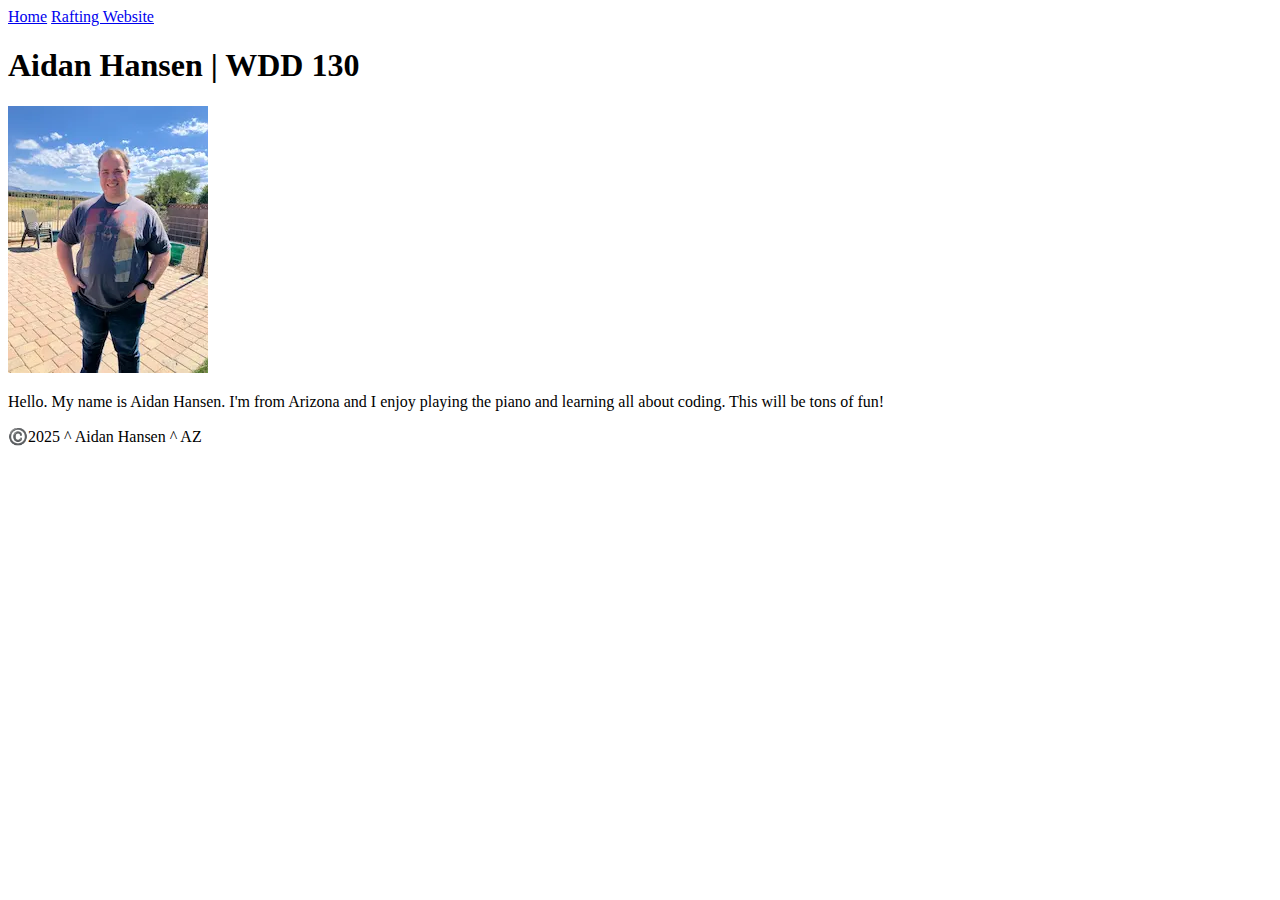
<file: index.html>
<!DOCTYPE html>
<html lang="en-US">

<head>
    <meta charset="utf-8">
    <meta name="viewport" content="width=device-width">
    <title>Aidan Hansen | WDD 130</title>
</head>

<body>
    <header>
        <nav>
            <a href="#">Home</a>
            <a href="wwr/">Rafting Website</a>
        </nav>
    </header>
    <main>
        <h1>Aidan Hansen | WDD 130</h1>
        <img src="images/profile.webp" alt="Aidan Hansen" width="200">
        <p>Hello. My name is Aidan Hansen. I'm from Arizona and I enjoy playing the piano and learning all about coding.
            This will be tons of fun!
        </p>
    </main>
    <footer>
        <p>©️2025 ^ Aidan Hansen ^ AZ</p>
    </footer>
</body>

</html>
</file>
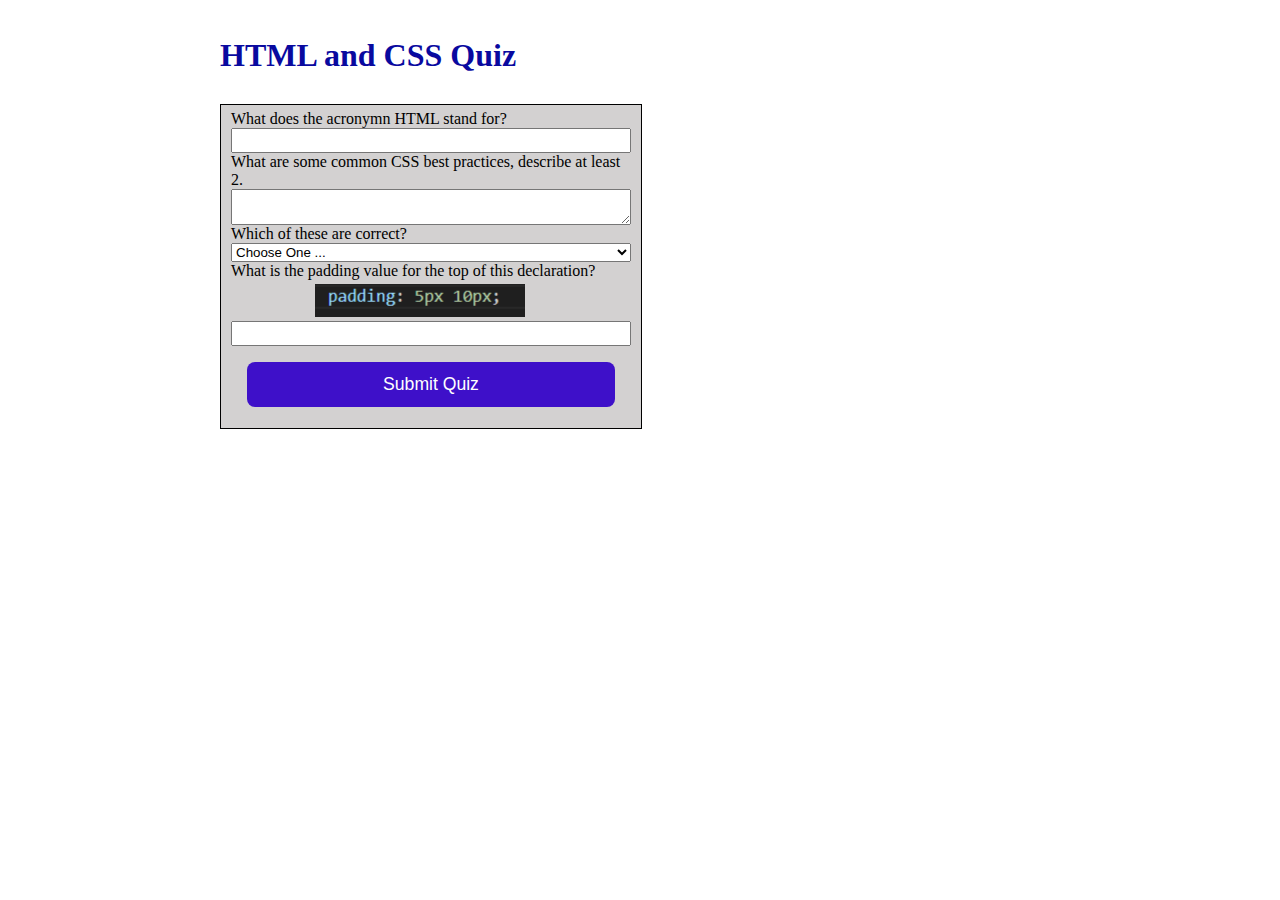
<file: quiz.html>
<!DOCTYPE html>
<html lang="en-us">

<head>
    <meta charset="utf-8">
    <meta name="viewport" content="width=device-width, initial-scale=1">
    <title>WDD 130 | HTML Form - User Poll</title>
    <link rel="stylesheet" href="styles/quiz.css">
</head>

<body>
    <header>
        <h1>HTML and CSS Quiz</h1>
    </header>
    <main>
        <form>
            <label for="question1">What does the acronymn HTML stand for?</label>
            <input type="text" id="q1" name="q1">
            <label for="question2">What are some common CSS best practices, describe at least 2.</label>
            <textarea id="q2" name="q2"></textarea>
            <label for="question3">Which of these are correct?</label>
            <select id="q3" name="q3">
                <option value="" selected disabled>Choose One ...</option>
                <option value="a1">flex = display</option>
                <option value="a2">display = flex</option>
                <option value="a3">display; flex</option>
                <option value="a4">display: flex</option>
            </select>
            <label for="question4">What is the padding value for the top of this declaration?</label>
            <img src="images/padding_quiz_example.png" alt="padding example" max-width="200">
            <input type="number" id="q4" name="q4">
            <button type="submit">Submit Quiz</button>
        </form>
    </main>
</body>

</html>
</file>
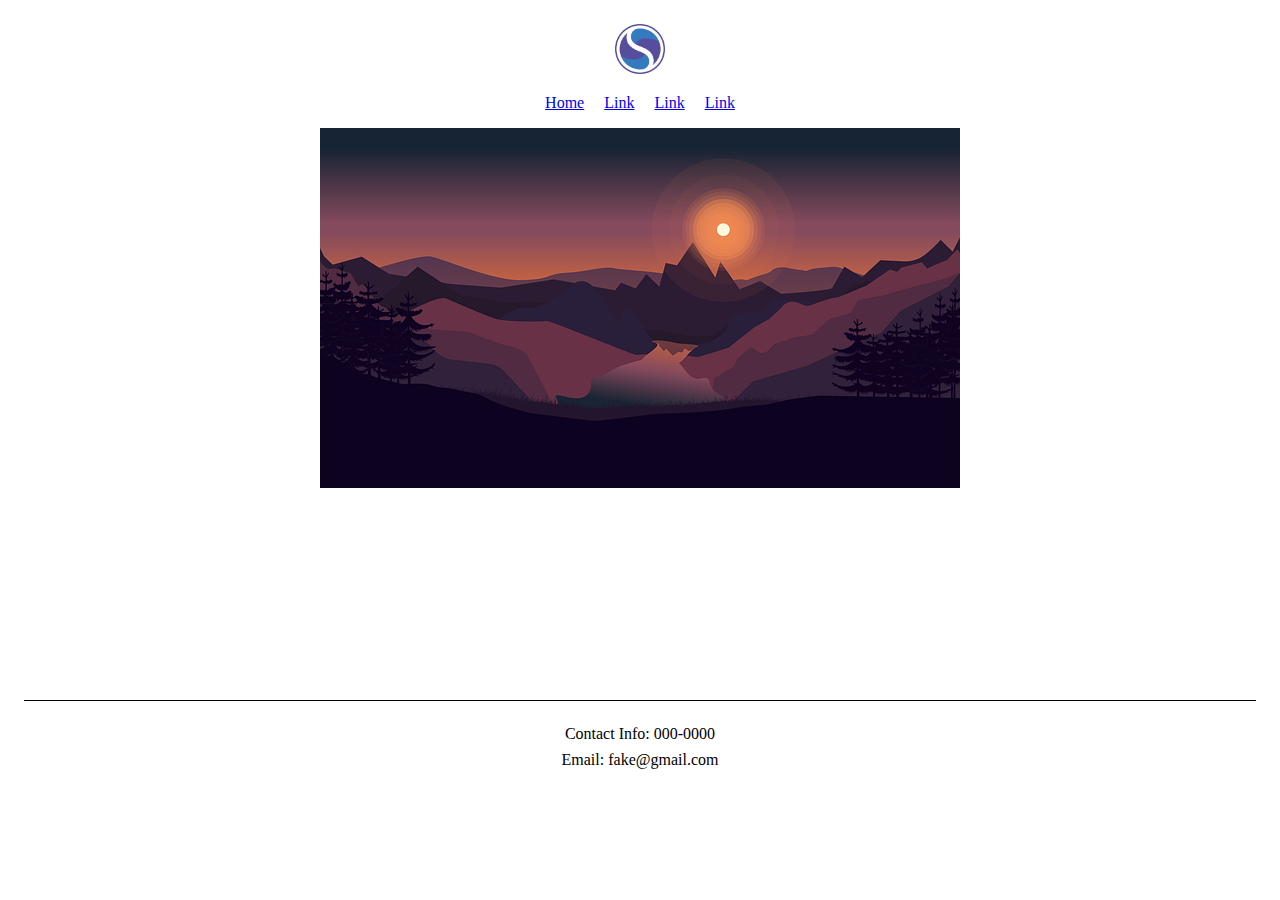
<file: week03/wireframe.html>
<!DOCTYPE html>
<html lang="en">

<head>
    <meta charset="UTF-8">
    <meta name="viewport" content="width=device-width, initial-scale=1.0">
    <title>Wireframe</title>
    <link rel="stylesheet" href="styles/wireframe.css">
</head>

<body>
    <header>
        <div>
            <img src="images/wireframe_logo.png" alt="Wireframe Logo">
        </div>
        <a href="#">Home</a>
        <a href="#">Link</a>
        <a href="#">Link</a>
        <a href="#">Link</a>
    </header>
    <main>
        <div class="image_slider">
            <img src="images/sunset-5539565_640.png" alt="Sunset Lake">
        </div>

    </main>
    <footer>
        <div>
            <p>Contact Info: 000-0000</p>
            <p>Email: fake@gmail.com</p>
        </div>
    </footer>
</body>

</html>
</file>
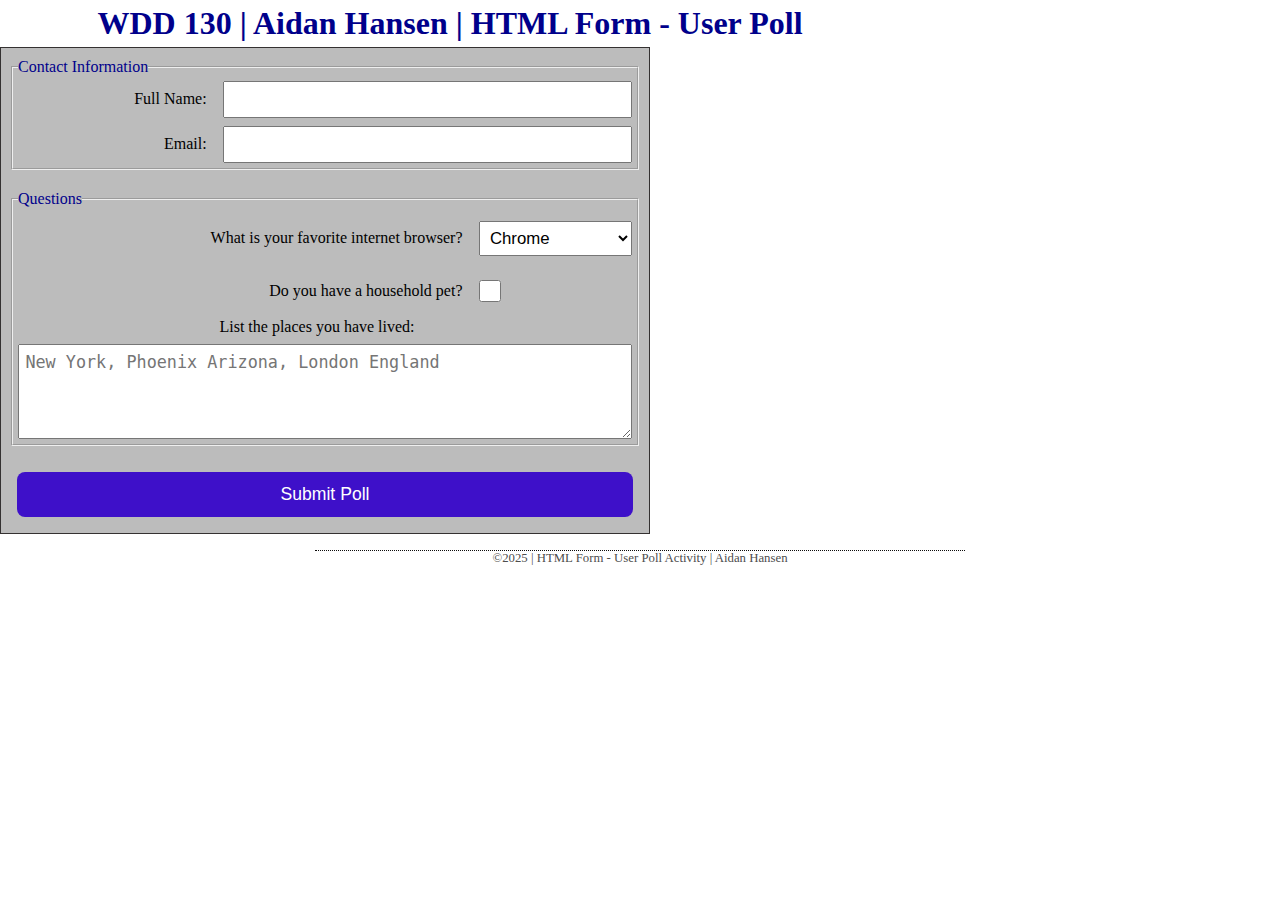
<file: week05/poll-form.html>
<!DOCTYPE html>
<html lang="en-us">

<head>
    <meta charset="utf-8">
    <meta name="viewport" content="width=device-width, initial-scale=1">
    <title>WDD 130 | HTML Form - User Poll</title>
    <link rel="stylesheet" href="styles/poll-form.css">
</head>

<body>
    <header>
        <h1>WDD 130 | Aidan Hansen | HTML Form - User Poll</h1>
    </header>
    <main>
        <form>
            <fieldset>
                <legend>Contact Information</legend>
                <div class="form-item column2">
                    <label for="fullname">Full Name:</label>
                    <input type="text" id="fullname" name="fullname">
                </div>
                <div class="form-item column2">
                    <label for="useremail">Email:</label>
                    <input type="text" id="useremail" name="useremail">
                </div>
            </fieldset>
            <fieldset>
                <legend>Questions</legend>
                <div class="form-item column1">
                    <label for="browser">What is your favorite internet browser?</label>
                    <select id="browser" name="browser">
                        <option value="chrome">Chrome</option>
                        <option value="firefox">Firefox</option>
                        <option value="safari">Safari</option>
                        <option value="edge">Edge</option>
                        <option value="operagx">Opera GX</option>
                        <option value="other">Other</option>
                    </select>
                </div>
                <div class="form-item column1">
                    <label for="pet">Do you have a household pet?</label>
                    <input type="checkbox" id="pet" name="pet">
                </div>
                <label class="placeslived" for="feedback">List the places you have lived:</label>
                <textarea id="feedback" name="feedback" rows="4"
                    placeholder="New York, Phoenix Arizona, London England"></textarea>
            </fieldset>
            <button type="submit">Submit Poll</button>
        </form>
    </main>
    <footer>
        <p>©2025 | HTML Form - User Poll Activity | Aidan Hansen</p>
    </footer>
</body>

</html>
</file>
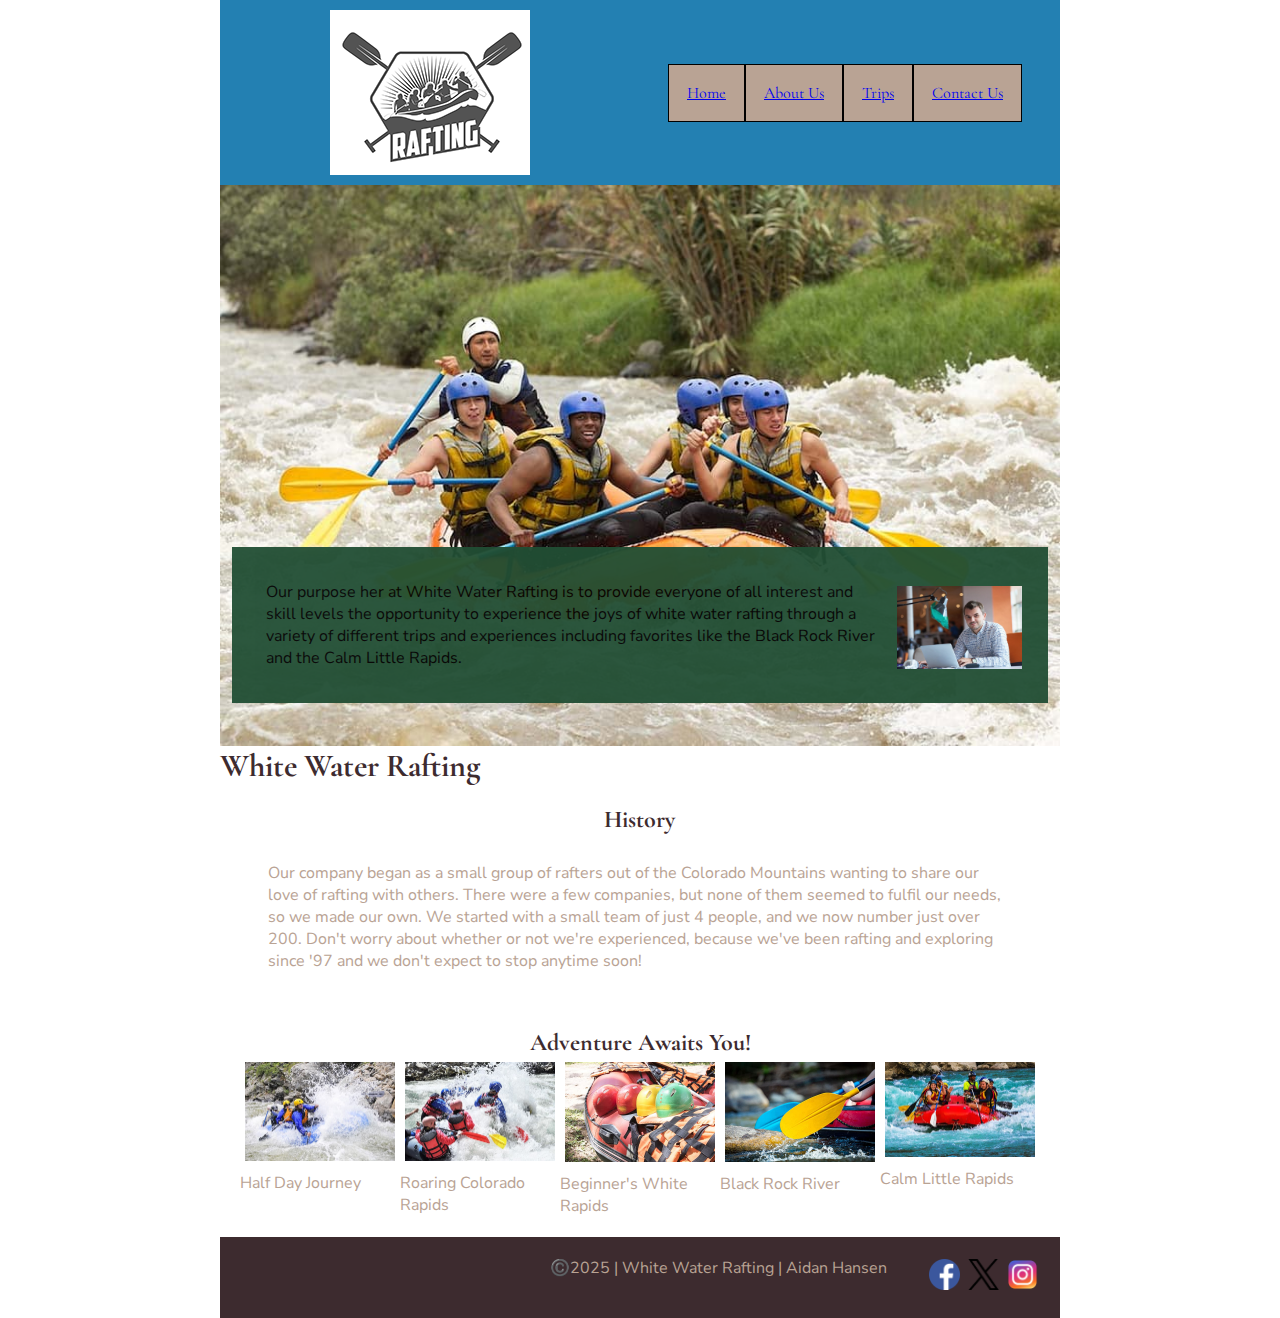
<file: wwr/about.html>
<!DOCTYPE html>
<html lang="en">

<head>
    <meta charset="UTF-8">
    <meta name="viewport" content="width=device-width, initial-scale=1.0">
    <title>About Us - White Water Rafting Company</title>
    <meta name="description" content="The about us page for the White Water Rafting Company.">
    <meta name="author" content="Aidan Hansen">
    <link rel="preconnect" href="https://fonts.googleapis.com">
    <link rel="preconnect" href="https://fonts.gstatic.com" crossorigin>
    <link
        href="https://fonts.googleapis.com/css2?family=Cormorant+Garamond:ital,wght@0,300..700;1,300..700&family=Nunito+Sans:ital,opsz,wght@0,6..12,200..1000;1,6..12,200..1000&display=swap"
        rel="stylesheet">
    <link rel="stylesheet" href="styles/rafting.css">
</head>

<body>
    <header>
        <img class="nav_img" src="images/white_water_rafting.png" alt="White Water Rafting Logo">

        <nav class="navigation">
            <a class="nav_link" href="index.html">Home</a>
            <a class="nav_link" href="about.html">About Us</a>
            <a class="nav_link" href="trips.html">Trips</a>
            <a class="nav_link" href="contact.html">Contact Us</a>
        </nav>
    </header>
    <main>
        <div class="hero">
            <img src="images/about_us_hero_image.jpg" alt="Hero Image">
            <h1>White Water Rafting</h1>
            <article>
                <img src="images/entrepreneur.jpg" alt="Employee Working">
                <p>Our purpose her at White Water Rafting is to provide everyone of all interest and skill levels the
                    opportunity to experience the joys of white water rafting through a variety of different trips
                    and experiences including favorites like the Black Rock River and the Calm Little Rapids. </p>
            </article>
        </div>
        <section class="history">
            <h2 class="history_title">History</h2>
            <p class="history_text">
                Our company began as a small group of rafters out of the Colorado Mountains wanting
                to share our love of rafting with others. There were a few companies, but none of them seemed to fulfil
                our needs, so we made our own. We started with a small team of just 4 people, and we now
                number just over 200. Don't worry about whether or not we're experienced, because we've been rafting and
                exploring since '97 and we don't expect to stop anytime
                soon!
            </p>
        </section>
        <section class="adventure">
            <h2 class="adventure_title">Adventure Awaits You!</h2>
            <figure>
                <img class="adventure_img" src="images/adventure_1.jpg" alt="Adventure 1">
                <figcaption>Half Day Journey</figcaption>
            </figure>
            <figure>
                <img class="adventure_img" src="images/adventure_2.jpg" alt="Adventure 2">
                <figcaption>Roaring Colorado Rapids</figcaption>
            </figure>
            <figure>
                <img class="adventure_img" src="images/adventure_3.jpg" alt="Adventure 3">
                <figcaption>Beginner's White Rapids</figcaption>
            </figure>
            <figure>
                <img class="adventure_img" src="images/adventure_4.jpg" alt="Adventure 4">
                <figcaption>Black Rock River</figcaption>
            </figure>
            <figure>
                <img class="adventure_img" src="images/adventure_5.jpg" alt="Adventure 4">
                <figcaption>Calm Little Rapids</figcaption>
            </figure>
        </section>
    </main>
    <footer class="footer">
        <p class="footer_content">©️2025 | White Water Rafting | Aidan Hansen</p>
        <nav class="socialmedia">
            <a href="https://www.facebook.com">
                <img class="socialmedia_img" src="images/facebook_logo.png" alt="Facebook Logo">
            </a>
            <a href="https://www.x.com">
                <img class="socialmedia_img" src="images/twitter_logo.png" alt="Twitter Logo">
            </a>
            <a href="https://www.instagram.com">
                <img class="socialmedia_img" src="images/instagram_logo.png" alt="Instagram Logo">
            </a>
        </nav>
    </footer>
</body>

</html>
</file>
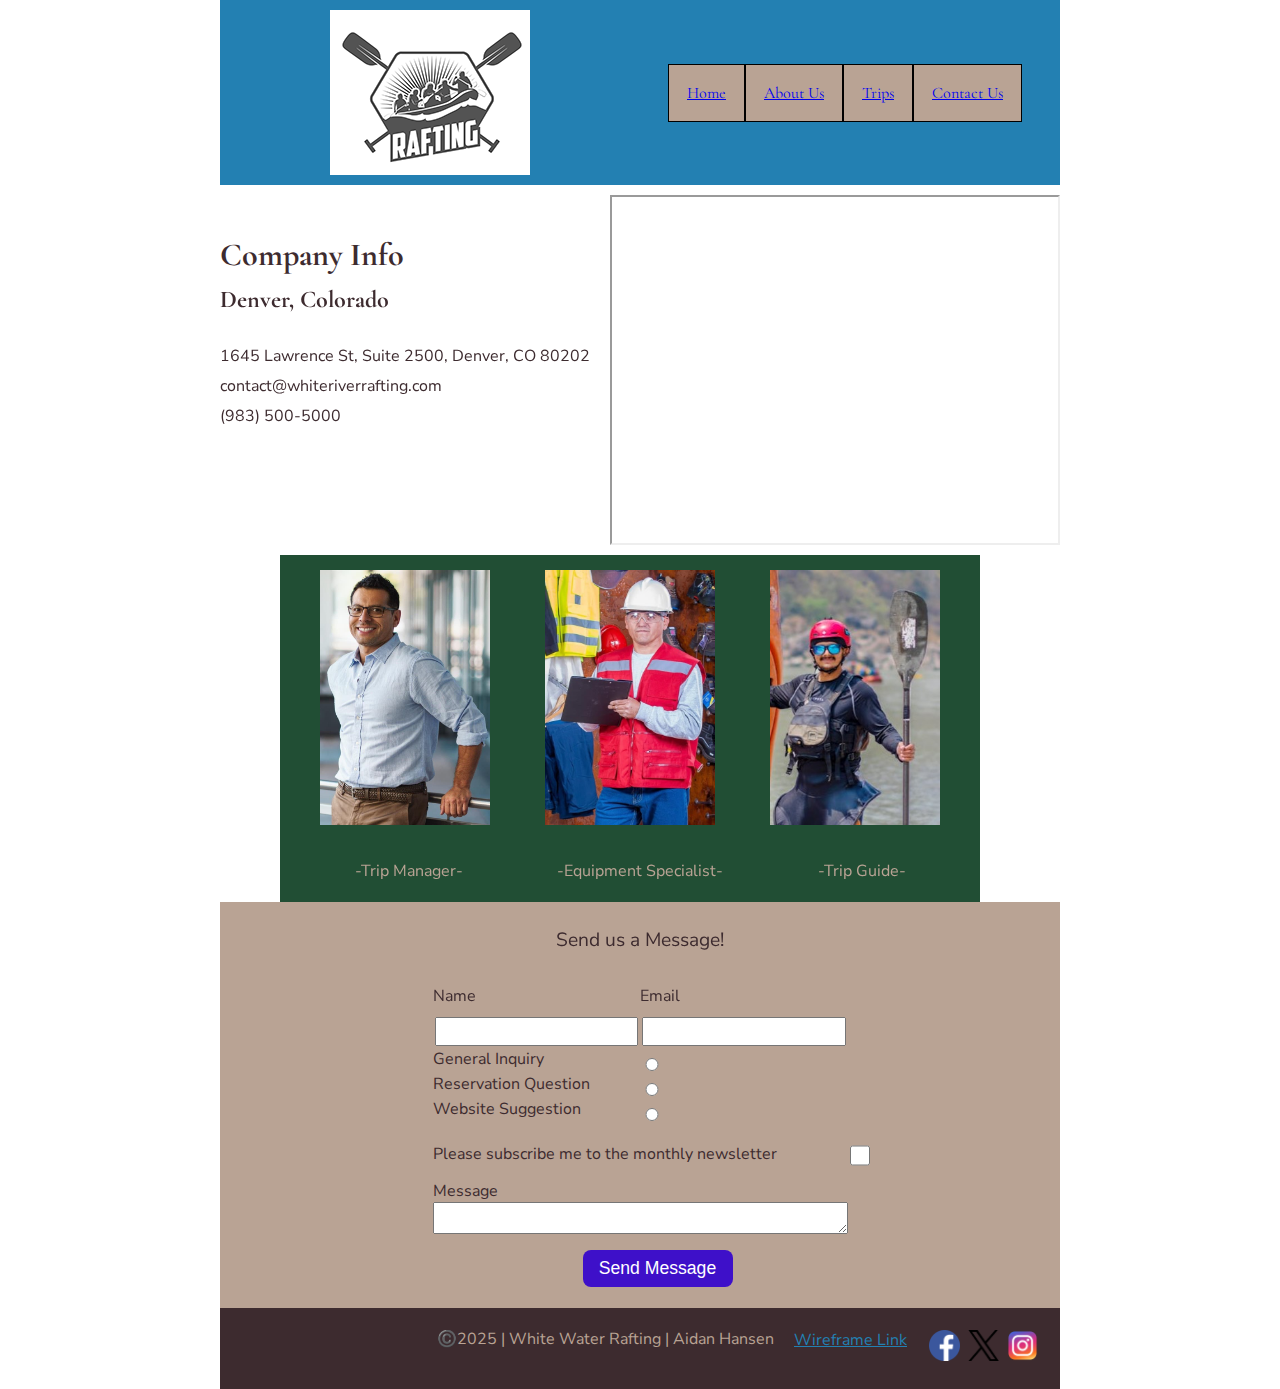
<file: wwr/contact.html>
<!DOCTYPE html>
<html lang="en">

<head>
    <meta charset="UTF-8">
    <meta name="viewport" content="width=device-width, initial-scale=1.0">
    <title>Contact Us - White Water Rafting Company</title>
    <meta name="description" content="The contact page for getting in touch with the White Water Rafting Company.">
    <meta name="author" content="Aidan Hansen">
    <link rel="preconnect" href="https://fonts.googleapis.com">
    <link rel="preconnect" href="https://fonts.gstatic.com" crossorigin>
    <link
        href="https://fonts.googleapis.com/css2?family=Cormorant+Garamond:ital,wght@0,300..700;1,300..700&family=Nunito+Sans:ital,opsz,wght@0,6..12,200..1000;1,6..12,200..1000&display=swap"
        rel="stylesheet">
    <link rel="stylesheet" href="styles/rafting.css">
</head>

<body>
    <header>
        <img class="nav_img" src="images/white_water_rafting.png" alt="White Water Rafting Logo">

        <nav class="navigation">
            <a class="nav_link" href="index.html">Home</a>
            <a class="nav_link" href="about.html">About Us</a>
            <a class="nav_link" href="trips.html">Trips</a>
            <a class="nav_link" href="contact.html">Contact Us</a>
        </nav>
    </header>
    <main>
        <div class="company_info">
            <h1 class="company_contact_title">Company Info</h1>
            <iframe
                src="https://www.google.com/maps/embed?pb=!1m18!1m12!1m3!1d3067.583153285929!2d-104.99874862407285!3d39.7490134960082!2m3!1f0!2f0!3f0!3m2!1i1024!2i768!4f13.1!3m3!1m2!1s0x876c78dadcb1c029%3A0xbbeb884273831fa7!2s1645%20Lawrence%20St%2C%20Denver%2C%20CO%2080202!5e0!3m2!1sen!2sus!4v1754000531250!5m2!1sen!2sus"
                width="450" height="350" allowfullscreen="" loading="lazy"
                referrerpolicy="no-referrer-when-downgrade"></iframe>
            <h2>Denver, Colorado</h2>
            <p class="contact_info">1645 Lawrence St, Suite 2500, Denver, CO 80202</p>
            <p class="contact_info">contact@whiteriverrafting.com</p>
            <p class="contact_info">(983) 500-5000</p>
        </div>
        <div class="employee_img_set">
            <img class="employee_img" src="images/employee_1.jpg" alt="trip manager">
            <img class="employee_img" src="images/employee_2.jpg" alt="equipment specialist">
            <img class="employee_img" src="images/employee_3.jpg" alt="trip guide">
            <p>-Trip Manager- </p>
            <p>-Equipment Specialist-</p>
            <p>-Trip Guide-</p>
        </div>
        <div>
            <form class="contact_form">
                <p class="legend">Send us a Message!</p>
                <label class="name_contact" for="name">Name</label>
                <label for="email">Email</label>
                <input class="name_contact" type="text" id="name" name="name">
                <input type="email" id="email" name="email">
                <label class="purpose_contact" for="general_inquiry">General Inquiry</label>
                <input class="checkbox_contact" type="radio" id="general_inquiry" name="purpose_of_message">
                <label class="purpose_contact" for="reservation_question">Reservation Question</label>
                <input class="checkbox_contact" type="radio" id="reservation_question" name="purpose_of_message">
                <label class="purpose_contact" for="website_suggestion">Website Suggestion</label>
                <input class="checkbox_contact" type="radio" id="website_suggestion" name="purpose_of_message">
                <label class="subscribe_contact" for="subscribe">Please subscribe me to the monthly newsletter</label>
                <input class="checkbox_contact" type="checkbox" id="subscribe" name="subscribe">
                <label class="purpose_contact" for="message">Message</label>
                <textarea class="message_contact" id="message" name="message"> </textarea>
                <button type="submit">Send Message</button>
            </form>
        </div>
    </main>
    <footer class="footer">
        <p class="footer_content">©️2025 | White Water Rafting | Aidan Hansen</p>
        <a class="wireframe_link"
            href="https://app.moqups.com/QvFBksm9T5CxIILC1T0BMe2EsHABN5ID/view/page/ad12de680">Wireframe Link</a>
        <nav class="socialmedia">
            <a href="https://www.facebook.com">
                <img class="socialmedia_img" src="images/facebook_logo.png" alt="Facebook Logo">
            </a>
            <a href="https://www.x.com">
                <img class="socialmedia_img" src="images/twitter_logo.png" alt="Twitter Logo">
            </a>
            <a href="https://www.instagram.com">
                <img class="socialmedia_img" src="images/instagram_logo.png" alt="Instagram Logo">
            </a>
        </nav>
    </footer>
</body>

</html>
</file>
<file: styles/quiz.css>
button {
    margin: 1rem;
    background-color: rgb(62, 16, 201);
    color: #fff;
    border: none;
    border-radius: .5rem;
    padding: .75rem;
    font-size: 1.1rem;
}

button:hover {
    background-color: darkgreen;
}

form {
    display: grid;
    grid-template-columns: 1fr;
    max-width: 400px;
    align-items: center;
    padding: 5px 10px;
    background-color: rgb(211, 209, 209);
    border: solid 1px black;
    font: times;
}

img {
    align-self: center;
    padding: 4px;
    margin-left: 80px;
}

header {
    color: rgb(9, 9, 159);
    font: georgia;
    padding: .5rem;
}

header,
main,
footer {
    width: 840px;
    margin: 0 auto;
}

input {
    padding: 3px;
}
</file>
<file: week03/styles/wireframe.css>
* {
    margin: 0.5rem;
    font: Georgia;
    box-sizing: border-box;
}

header {
    font-size: medium;
    text-align: center;
    padding: 0;
}

header img {
    max-height: 50px;
    max-width: auto;
}

.image_slider {
    border: 1px black;
    text-align: center;
}

main img {
    align-content: center;
}

footer {
    border-top: solid 1px black;
    text-align: center;
    margin-top: 200px;
    padding: 1rem;
}
</file>
<file: week05/styles/poll-form.css>
* {
    margin: 0;
    padding: 0;
    box-sizing: border-box;
}

header {
    font-family: Georgia, Times, 'Times New Roman', serif;
    color: darkblue;
    font: georgia;
    max-width: 900px;
    text-align: center;
    padding: 5px;
}

form {
    max-width: 650px;
    background-color: rgb(188, 188, 188);
    display: grid;
    border: solid 1px rgb(52, 49, 49);
}

fieldset {
    display: grid;
    grid-template-columns: 1fr;
    grid-gap: .5rem;
    padding: 5px;
    margin: 10px;
    font: Georgia;
}

legend {
    color: darkblue;
    font: Times;
}

label {
    text-align: right;
    padding-right: 1rem;
}

.form-item {
    display: grid;
    align-items: center;
}

.column1 {
    grid-template-columns: 3fr 1fr;
    margin: 0.5rem 0;
}

.column2 {
    grid-template-columns: 1fr 2fr;
}

.placeslived {
    text-align: center;
}

input,
select,
textarea {
    padding: 0.4rem;
    font-size: 1.05rem;
}

input[type="checkbox"] {
    width: 22px;
    height: 22px;
    vertical-align: bottom;
}

button {
    margin: 1rem;
    background-color: rgb(62, 16, 201);
    color: #fff;
    border: none;
    border-radius: .5rem;
    padding: .75rem;
    font-size: 1.1rem;
}

button:hover {
    background-color: darkgreen;
}

footer {
    margin: 1rem auto 0;
    width: 650px;
    text-align: center;
    font-size: 0.8em;
    color: #4e4e4e;
    border-top: 1px dotted #0c0b0b;
}
</file>
<file: wwr/styles/rafting.css>
/* Main Colors: https://coolors.co/3d2b2f-2380b2-b9a394-214e34 */

:root {
    --primary-color: #3d2b2f;
    --secondary-color: #2380b2;
    --accent1-color: #b9a394;
    --accent2-color: #214e34;
    --heading-font: "Cormorant Garamond", serif;
    --body-font: "Nunito Sans", sans-serif;
}

* {
    margin: 0;
    padding: 0;
    box-sizing: border-box;
}

body {
    font-family: var(--body-font);
    color: var(--accent1-color);
}

header,
main,
footer {
    width: 840px;
    margin: 0 auto;
}

header {
    display: grid;
    grid-template-columns: 1fr 1fr;
    align-items: center;
    font-family: var(--heading-font);
    background-color: var(--secondary-color);
    padding: 10px;
}

.nav_img {
    margin-left: 100px;

}

.navigation {
    display: flex;
    flex-wrap: wrap;
    justify-content: center;
}

.nav_link {
    border: solid 1px black;
    background-color: var(--accent1-color);
    padding: 18px;
}

h1,
h2 {
    font-family: var(--heading-font);
    color: var(--primary-color);
}

nav,
p,
section,
article {
    margin: 12px;
    padding: 8px;
}

.contact_info {
    margin-left: 0px;
    margin: 0px;
    padding: 0;
    color: var(--primary-color);
}

.socialmedia a {
    text-decoration: none;
}

.hero {
    position: relative;
}

.hero img {
    display: block;
    width: 100%;
    height: auto;
}

.about_us_main_title {
    position: absolute;
    top: 20px;
    width: 100%;
    padding: 16px;
    text-align: center;
    opacity: 0.7;
    background-color: var(--accent1-color);
    color: #000000;
}

.company_contact_title {
    margin: 10px;
    margin-left: 0;
    padding-top: 40px;
    padding-bottom: 0px;
}

.company_info {
    display: grid;
    grid-template-columns: 1fr 1fr;
    grid-template-rows: 100px 60px 30px 30px 150px;
}

iframe {
    grid-area: 1/ 2/ 5/ 3;
    margin-top: 10px;
}

.employee_img_set {
    display: flex;
    margin-left: 60px;
    justify-content: space-evenly;
    flex-flow: wrap;
    max-width: 700px;
    background-color: #214e34;
}

.employee_img {
    width: 200px;
    height: auto;
    padding: 15px
}

article {
    position: absolute;
    top: 350px;
    padding: 14px;
    opacity: 0.95;
    background-color: var(--accent2-color);
    color: #000000;
}

.hero article img {
    float: right;
    width: 125px;
    margin: 12px;
    margin-top: 25px;
}

.history {
    display: grid;
    grid-template-columns: 1fr 1fr 1fr;
    align-items: center;
}

.history_title {
    grid-column: 1/4;
    text-align: center;
}

.history_text {
    grid-column: 1/4;
    margin: 20px
}

.adventure {
    display: grid;
    grid-template-columns: repeat(5, 1fr);
}

.adventure_title {
    grid-column: 1/6;
    text-align: center;
}

.adventure_img {
    width: 10rem;
    height: auto;
    padding: 5px;
}

.footer {
    display: flex;
    justify-content: flex-end;
    background-color: var(--primary-color);
}

.footer_content {
    justify-content: center;
}

.socialmedia_img {
    width: 35px;
    height: auto;
    padding: 2px;
}

.wireframe_link {
    font: var(--body-font);
    align-content: center;
    font-size: medium;
    color: #2380b2;
    padding-bottom: 17px;
}

.contact_form {
    background-color: var(--accent1-color);
    color: var(--primary-color);
    padding: 5px;
    display: grid;
    grid-template-columns: 1fr 1fr 1fr 1fr;
}

.legend {
    grid-column: 1/5;
    text-align: center;
    font-size: larger;
    padding-bottom: 20px;
}

.name_contact {
    grid-column: 2/3;
}

.purpose_contact {
    grid-column: 2/3;
}

.message_contact {
    grid-column: 2/4;
}

.subscribe_contact {
    grid-column: 2/4;
    margin-top: 20px;
    margin-bottom: 15px;
}

input {
    margin: 2px;
    margin-top: 10px;
    padding: 5px;
}

button {
    margin: 1rem;
    margin-left: 150px;
    background-color: rgb(62, 16, 201);
    color: #fff;
    border: none;
    border-radius: .5rem;
    padding: .5rem;
    font-size: 1.1rem;
    grid-column: 2/4;
    align-items: center;
    width: 150px;
}

.checkbox_contact {
    width: 20px;
    height: auto;
}

button:hover {
    background-color: rgb(44, 135, 44);
}
</file>
